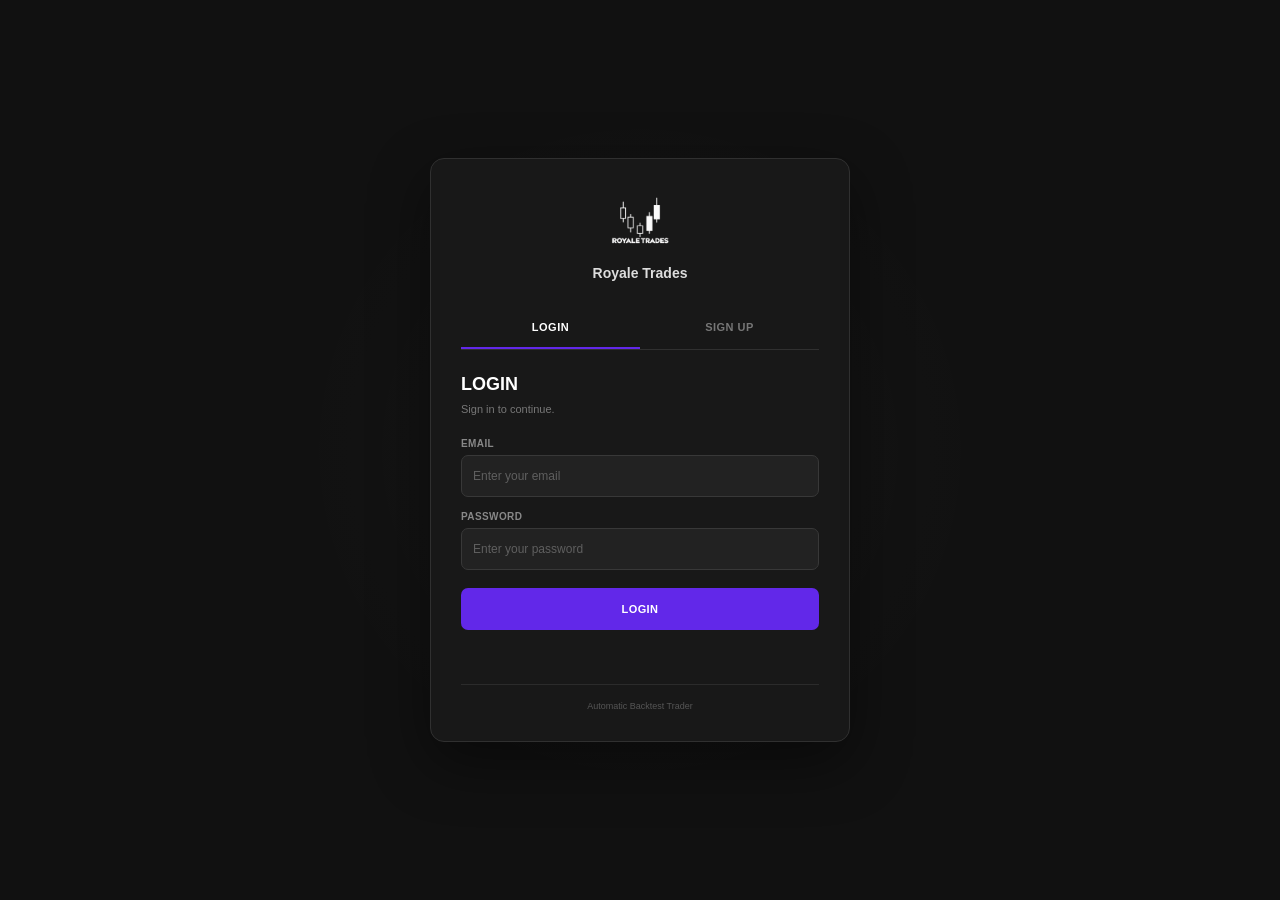
<file: index.html>
<!DOCTYPE html>
<html lang="en">
<head>
    <meta charset="UTF-8">
    <meta
        name="viewport"
        content="width=device-width, initial-scale=1.0"
    >
    <title>Royale Trades</title>

    <script>
        window.location.replace("authentication.html");
    </script>
</head>

<body>
</body>
</html>
</file>
<file: authentication.css>
/* =========================================================
   RESET
   ========================================================= */

* {
    box-sizing: border-box;
    margin: 0;
    padding: 0;
}

html,
body {
    width: 100%;
    min-height: 100%;
}

body {
    font-family:
        Arial,
        Helvetica,
        sans-serif;

    background: #111;
    color: #ddd;
}


/* =========================================================
   PAGE
   ========================================================= */

.authentication-page {
    width: 100%;
    min-height: 100vh;

    display: flex;
    align-items: center;
    justify-content: center;

    padding: 24px;

    background:
        radial-gradient(
            circle at center,
            rgba(255, 255, 255, 0.025),
            transparent 45%
        ),
        #111;
}


/* =========================================================
   MAIN CARD
   ========================================================= */

.authentication-card {
    width: 100%;
    max-width: 420px;

    padding: 30px;

    background: #181818;

    border: 1px solid #303030;
    border-radius: 14px;

    box-shadow:
        0 20px 60px rgba(0, 0, 0, 0.45);
}

/* BROWSER AUTOFILL */
.authentication-field input:-webkit-autofill,
.authentication-field input:-webkit-autofill:hover,
.authentication-field input:-webkit-autofill:focus {
    -webkit-text-fill-color: #ddd;
    -webkit-box-shadow: 0 0 0 1000px #222 inset;
    box-shadow: 0 0 0 1000px #222 inset;
    border: 1px solid #383838;
    transition: background-color 9999s ease-in-out 0s;
}


/* =========================================================
   BRAND
   ========================================================= */

.authentication-brand {
    display: flex;
    flex-direction: column;
    align-items: center;

    margin-bottom: 26px;

    text-align: center;
}

.authentication-logo {
    display: flex;
    align-items: center;
    justify-content: center;
    width: 100%;
    margin-bottom: 16px;
}

.authentication-logo img {
    display: block;
    width: auto;
    max-width: 180px;
    max-height: 60px;
    object-fit: contain;
}

.authentication-title {
    color: #ddd;

    font-size: 14px;
    font-weight: 600;
}


/* =========================================================
   LOGIN / SIGN UP TABS
   ========================================================= */

.authentication-tabs {
    display: flex;

    width: 100%;

    margin-bottom: 24px;

    border-bottom: 1px solid #303030;
}

.authentication-tab {
    flex: 1;

    height: 42px;

    border: 0;
    border-bottom: 2px solid transparent;

    background: transparent;

    color: #777;

    font-size: 11px;
    font-weight: 700;
    letter-spacing: 0.5px;

    cursor: pointer;

    transition:
        color 0.15s ease,
        border-color 0.15s ease,
        background 0.15s ease;
}

.authentication-tab:hover {
    color: #ddd;
    background: rgba(255, 255, 255, 0.025);
}

.authentication-tab.active {
    color: #fff;
    border-bottom-color: #6228e9;
}


/* =========================================================
   PANEL
   ========================================================= */

.authentication-panel {
    width: 100%;
}

.authentication-panel-header {
    margin-bottom: 20px;
}

.authentication-panel-header h1 {
    margin-bottom: 6px;

    color: #fff;

    font-size: 18px;
    font-weight: 600;
}

.authentication-panel-header p {
    color: #777;

    font-size: 11px;
    line-height: 1.5;
}


/* =========================================================
   FORM
   ========================================================= */

.authentication-form {
    display: flex;
    flex-direction: column;

    gap: 14px;
}


/* =========================================================
   FIELD
   ========================================================= */

.authentication-field {
    display: flex;
    flex-direction: column;
}

.authentication-field label {
    display: block;

    margin-bottom: 6px;

    color: #888;

    font-size: 10px;
    font-weight: 700;
    letter-spacing: 0.4px;
}

.authentication-field input {
    width: 100%;
    height: 42px;

    padding: 0 11px;

    border: 1px solid #383838;
    border-radius: 7px;

    outline: none;

    background: #222;
    color: #ddd;

    font-family: inherit;
    font-size: 12px;

    transition:
        border-color 0.15s ease,
        background 0.15s ease,
        box-shadow 0.15s ease;
}

.authentication-field input::placeholder {
    color: #5f5f5f;
}

.authentication-field input:hover {
    border-color: #484848;
}

.authentication-field input:focus {
    border-color: #6228e9;

    background: #242424;

    box-shadow:
        0 0 0 1px rgba(98, 40, 233, 0.18);
}


/* =========================================================
   SUBMIT BUTTON
   ========================================================= */

.authentication-submit-button {
    width: 100%;
    height: 42px;

    margin-top: 4px;

    border: 0;
    border-radius: 7px;

    background: #6228e9;
    color: #fff;

    font-family: inherit;
    font-size: 11px;
    font-weight: 700;
    letter-spacing: 0.4px;

    cursor: pointer;

    transition:
        background 0.15s ease,
        transform 0.1s ease,
        opacity 0.15s ease;
}

.authentication-submit-button:hover {
    background: #8050f0;
}

.authentication-submit-button:active {
    transform: translateY(1px);
}

.authentication-submit-button:disabled {
    opacity: 0.55;
    cursor: default;
}


/* =========================================================
   MESSAGES
   ========================================================= */

.authentication-message {
    min-height: 18px;

    margin-top: 12px;

    color: #888;

    font-size: 11px;
    line-height: 1.5;

    text-align: center;
}

.authentication-message.success {
    color: #49b168;
}

.authentication-message.error {
    color: #e05a5a;
}

.authentication-message.pending {
    color: #d0a84b;
}


/* =========================================================
   FOOTER
   ========================================================= */

.authentication-footer {
    margin-top: 24px;
    padding-top: 16px;

    border-top: 1px solid #2b2b2b;

    color: #555;

    font-size: 9px;

    text-align: center;
}


/* =========================================================
   RESPONSIVE
   ========================================================= */

@media (max-width: 520px) {

    .authentication-page {
        padding: 16px;
    }

    .authentication-card {
        padding: 24px 20px;
        border-radius: 12px;
    }

    .authentication-title {
        font-size: 13px;
    }

    .authentication-panel-header h1 {
        font-size: 17px;
    }
}
</file>
